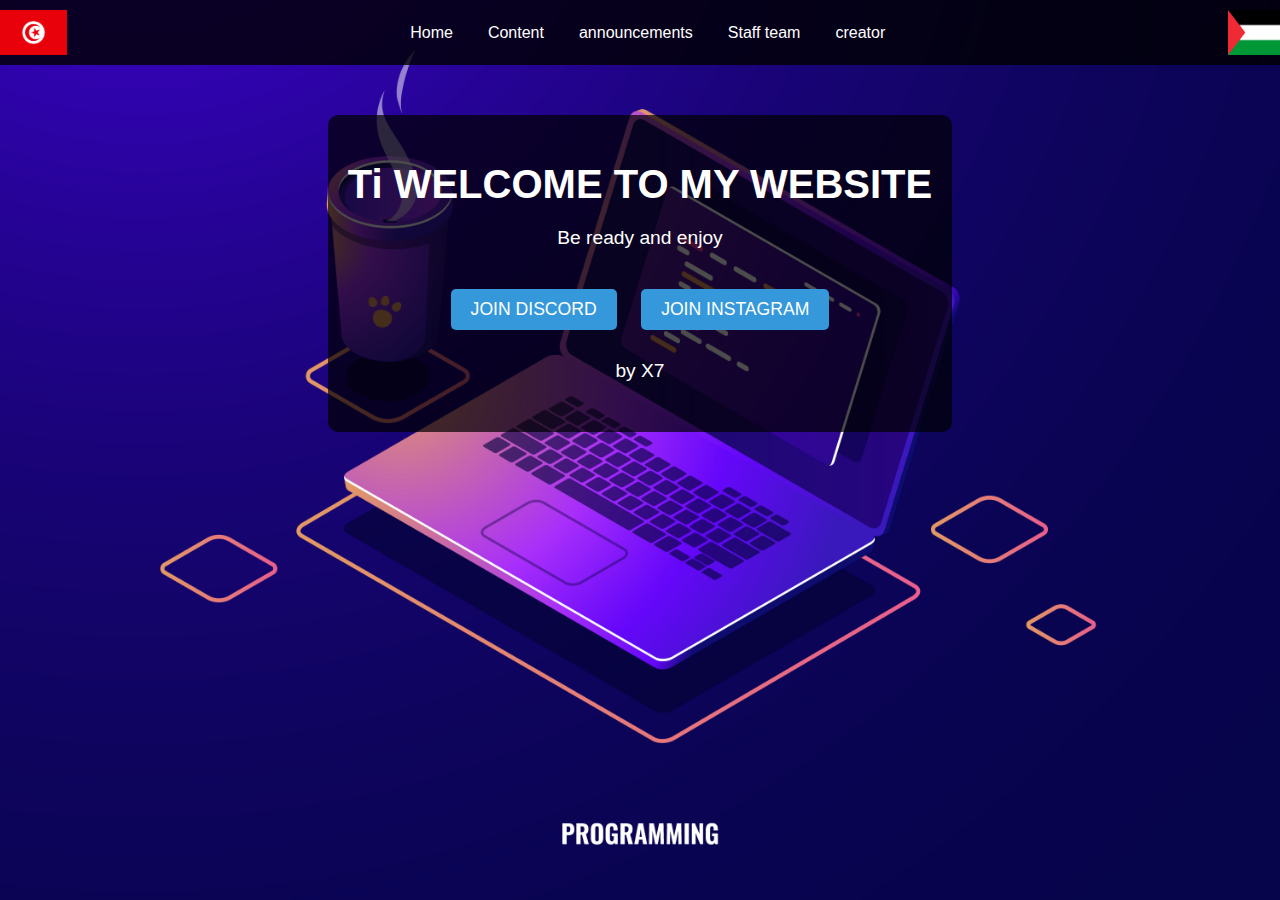
<file: index.html>
﻿<!DOCTYPE html>
<html lang="ar">
<head>
    <meta charset="UTF-8">
    <meta name="viewport" content="width=device-width, initial-scale=1.0">
    <title>★ 𝚡7 | 𝙲𝚘𝚖𝚖𝚞𝚗𝚒𝚝𝚢</title>
    <link rel="stylesheet" href="styles.css">
</head>
<body>
    <header>
        <img src="tunisia.png" alt="علم تونس" height="45">
        <nav>
            <ul>
                <li><a href="index.html">Home</a></li>
                <li><a href="content.html">Content</a></li>
                <li><a href="announcements.html">announcements</a></li>
                <li><a href="admins.html">Staff team</a></li>
                <li><a href="creator.html">creator</a></li>
            </ul>
        </nav>
        <img src="palestine.png" alt="علم فلسطين" height="45" width="52">
    </header>
    <div class="container">
        <h1>Ti WELCOME TO MY WEBSITE</h1>
        <p> Be ready and enjoy</p>
        <div class="buttons">
            <a href="https://discord.gg/rp9PrbmRbD" class="button"و>JOIN DISCORD</a>
            <a href="https://www.instagram.com/amen_labidi/" class="button">JOIN INSTAGRAM</a>
        </div>
        <footer>
            <p>by X7</p>
        </footer>
    </div>
</body>
</html>
</file>
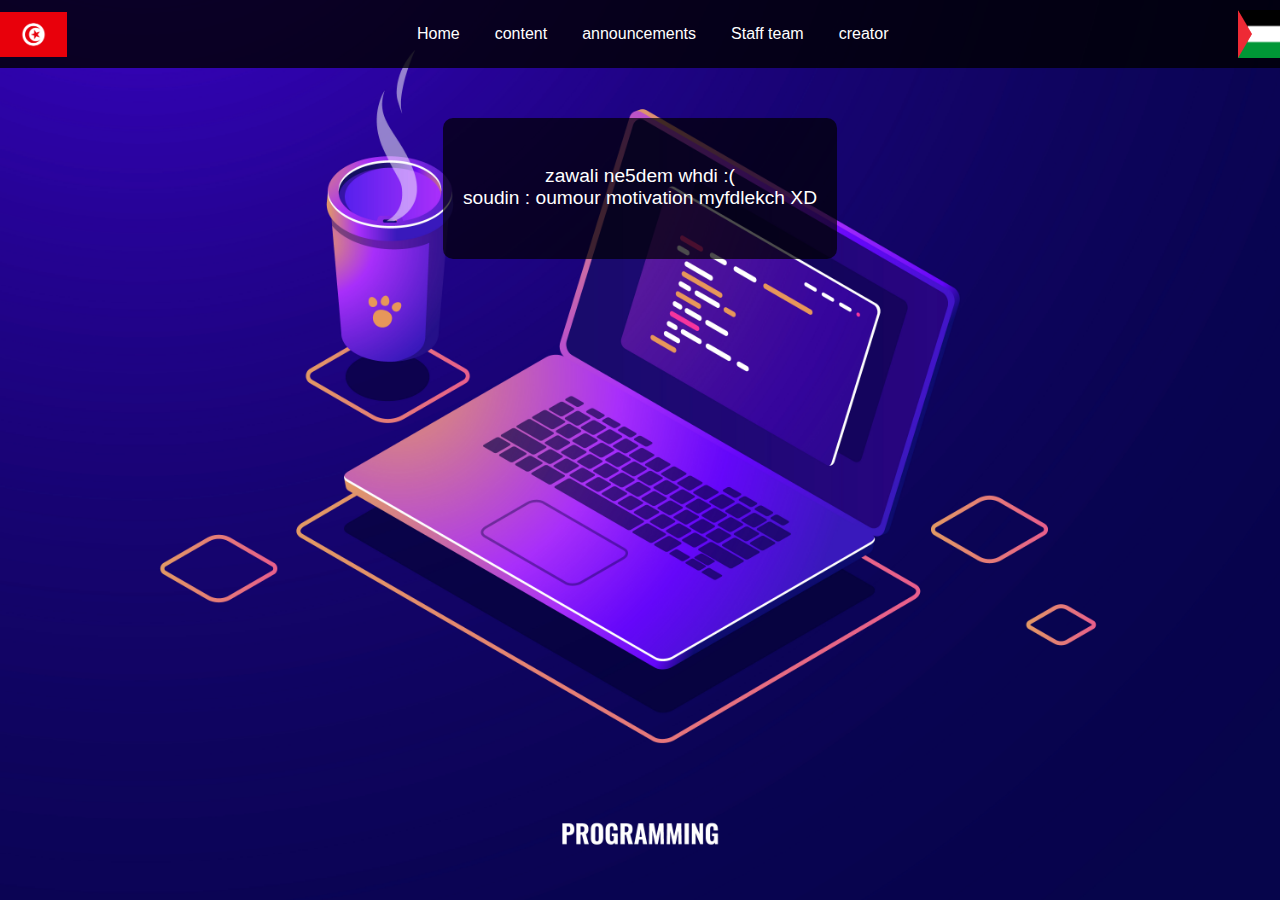
<file: admins.html>
﻿<!DOCTYPE html>
<html lang="ar">
<head>
    <meta charset="UTF-8">
    <meta name="viewport" content="width=device-width, initial-scale=1.0">
    <title>★ 𝚡7 | 𝙲𝚘𝚖𝚖𝚞𝚗𝚒𝚝𝚢</title>
    <link rel="stylesheet" href="styles.css">
</head>
<body>
        <header>
        <img src="tunisia.png" alt="علم تونس" height="45">
        <nav>
            <ul>
                <li><a href="index.html">Home</a></li>
                <li><a href="content.html">content</a></li>
                <li><a href="announcements.html">announcements</a></li>
                <li><a href="admins.html">Staff team</a></li>
                <li><a href="creator.html">creator</a></li>
            </ul>
        </nav>
        <img src="palestine.png" alt="علم فلسطين" height="48" width="42">
    </header>
    <div class="container">
        <h1></h1>
        <p>zawali ne5dem whdi :( <br>
        soudin : oumour motivation myfdlekch XD </p>
    </div>
</body>
</html>
</file>
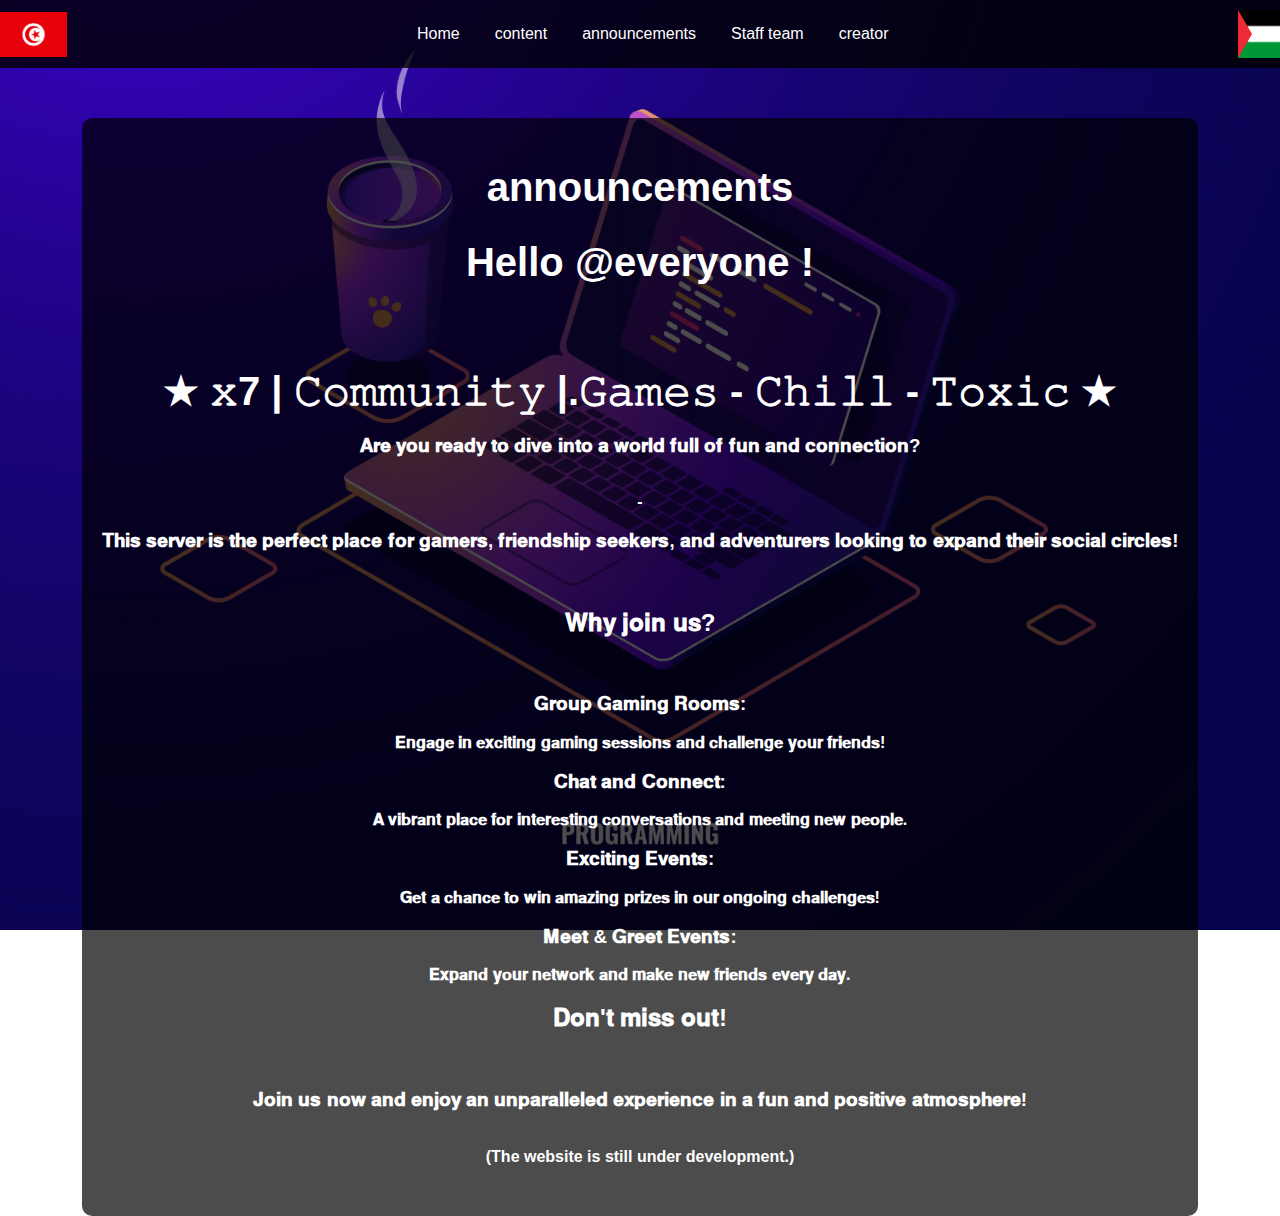
<file: announcements.html>
﻿<!DOCTYPE html>
<html lang="ar">
<head>
    <meta charset="UTF-8">
    <meta name="viewport" content="width=device-width, initial-scale=1.0">
    <title>★ 𝚡7 | 𝙲𝚘𝚖𝚖𝚞𝚗𝚒𝚝𝚢</title>
    <link rel="stylesheet" href="styles.css">
</head>
<body>
    <header>
        <img src="tunisia.png" alt="علم تونس" height="45">
        <nav>
            <ul>
                <li><a href="index.html">Home</a></li>
                <li><a href="content.html">content</a></li>
                <li><a href="announcements.html">announcements</a></li>
                <li><a href="admins.html">Staff team</a></li>
                <li><a href="creator.html">creator</a></li>
            </ul>
        </nav>
        <img src="palestine.png" alt="علم فلسطين" height="48" width="42">
    </header>
    <div class="container">
        <h1>announcements</h1>
        <p><h1><b> Hello @everyone !</h1><br>
<br>
 <h1>★ 𝚡7 | 𝙲𝚘𝚖𝚖𝚞𝚗𝚒𝚝𝚢 |.𝙶𝚊𝚖𝚎𝚜 - 𝙲𝚑𝚒𝚕𝚕 - 𝚃𝚘𝚡𝚒𝚌 ★ </h1>

 <h3>𝐀𝐫𝐞 𝐲𝐨𝐮 𝐫𝐞𝐚𝐝𝐲 𝐭𝐨 𝐝𝐢𝐯𝐞 𝐢𝐧𝐭𝐨 𝐚 𝐰𝐨𝐫𝐥𝐝 𝐟𝐮𝐥𝐥 𝐨𝐟 𝐟𝐮𝐧 𝐚𝐧𝐝 𝐜𝐨𝐧𝐧𝐞𝐜𝐭𝐢𝐨𝐧?</h3><br>                                                                  -
<h3>𝐓𝐡𝐢𝐬 𝐬𝐞𝐫𝐯𝐞𝐫 𝐢𝐬 𝐭𝐡𝐞 𝐩𝐞𝐫𝐟𝐞𝐜𝐭 𝐩𝐥𝐚𝐜𝐞 𝐟𝐨𝐫 𝐠𝐚𝐦𝐞𝐫𝐬, 𝐟𝐫𝐢𝐞𝐧𝐝𝐬𝐡𝐢𝐩 𝐬𝐞𝐞𝐤𝐞𝐫𝐬, 𝐚𝐧𝐝 𝐚𝐝𝐯𝐞𝐧𝐭𝐮𝐫𝐞𝐫𝐬 𝐥𝐨𝐨𝐤𝐢𝐧𝐠 𝐭𝐨 𝐞𝐱𝐩𝐚𝐧𝐝 𝐭𝐡𝐞𝐢𝐫 𝐬𝐨𝐜𝐢𝐚𝐥 𝐜𝐢𝐫𝐜𝐥𝐞𝐬!</h3> <br> 

<h2>𝐖𝐡𝐲 𝐣𝐨𝐢𝐧 𝐮𝐬?</h2><br>  

<h3>𝐆𝐫𝐨𝐮𝐩 𝐆𝐚𝐦𝐢𝐧𝐠 𝐑𝐨𝐨𝐦𝐬:</h3> 𝐄𝐧𝐠𝐚𝐠𝐞 𝐢𝐧 𝐞𝐱𝐜𝐢𝐭𝐢𝐧𝐠 𝐠𝐚𝐦𝐢𝐧𝐠 𝐬𝐞𝐬𝐬𝐢𝐨𝐧𝐬 𝐚𝐧𝐝 𝐜𝐡𝐚𝐥𝐥𝐞𝐧𝐠𝐞 𝐲𝐨𝐮𝐫 𝐟𝐫𝐢𝐞𝐧𝐝𝐬!<br> 
<h3>𝐂𝐡𝐚𝐭 𝐚𝐧𝐝 𝐂𝐨𝐧𝐧𝐞𝐜𝐭:</h3> 𝐀 𝐯𝐢𝐛𝐫𝐚𝐧𝐭 𝐩𝐥𝐚𝐜𝐞 𝐟𝐨𝐫 𝐢𝐧𝐭𝐞𝐫𝐞𝐬𝐭𝐢𝐧𝐠 𝐜𝐨𝐧𝐯𝐞𝐫𝐬𝐚𝐭𝐢𝐨𝐧𝐬 𝐚𝐧𝐝 𝐦𝐞𝐞𝐭𝐢𝐧𝐠 𝐧𝐞𝐰 𝐩𝐞𝐨𝐩𝐥𝐞.<br> 
<h3>𝐄𝐱𝐜𝐢𝐭𝐢𝐧𝐠 𝐄𝐯𝐞𝐧𝐭𝐬:</h3> 𝐆𝐞𝐭 𝐚 𝐜𝐡𝐚𝐧𝐜𝐞 𝐭𝐨 𝐰𝐢𝐧 𝐚𝐦𝐚𝐳𝐢𝐧𝐠 𝐩𝐫𝐢𝐳𝐞𝐬 𝐢𝐧 𝐨𝐮𝐫 𝐨𝐧𝐠𝐨𝐢𝐧𝐠 𝐜𝐡𝐚𝐥𝐥𝐞𝐧𝐠𝐞𝐬!<br>
<h3>𝐌𝐞𝐞𝐭 & 𝐆𝐫𝐞𝐞𝐭 𝐄𝐯𝐞𝐧𝐭𝐬:</h3> 𝐄𝐱𝐩𝐚𝐧𝐝 𝐲𝐨𝐮𝐫 𝐧𝐞𝐭𝐰𝐨𝐫𝐤 𝐚𝐧𝐝 𝐦𝐚𝐤𝐞 𝐧𝐞𝐰 𝐟𝐫𝐢𝐞𝐧𝐝𝐬 𝐞𝐯𝐞𝐫𝐲 𝐝𝐚𝐲. <br>

<h2>𝐃𝐨𝐧'𝐭 𝐦𝐢𝐬𝐬 𝐨𝐮𝐭!</h2><br>
<h3>𝐉𝐨𝐢𝐧 𝐮𝐬 𝐧𝐨𝐰 𝐚𝐧𝐝 𝐞𝐧𝐣𝐨𝐲 𝐚𝐧 𝐮𝐧𝐩𝐚𝐫𝐚𝐥𝐥𝐞𝐥𝐞𝐝 𝐞𝐱𝐩𝐞𝐫𝐢𝐞𝐧𝐜𝐞 𝐢𝐧 𝐚 𝐟𝐮𝐧 𝐚𝐧𝐝 𝐩𝐨𝐬𝐢𝐭𝐢𝐯𝐞 𝐚𝐭𝐦𝐨𝐬𝐩𝐡𝐞𝐫𝐞! </h3><br>
(The website is still under development.)
</p>
    </div>
</body>
</html>
</file>
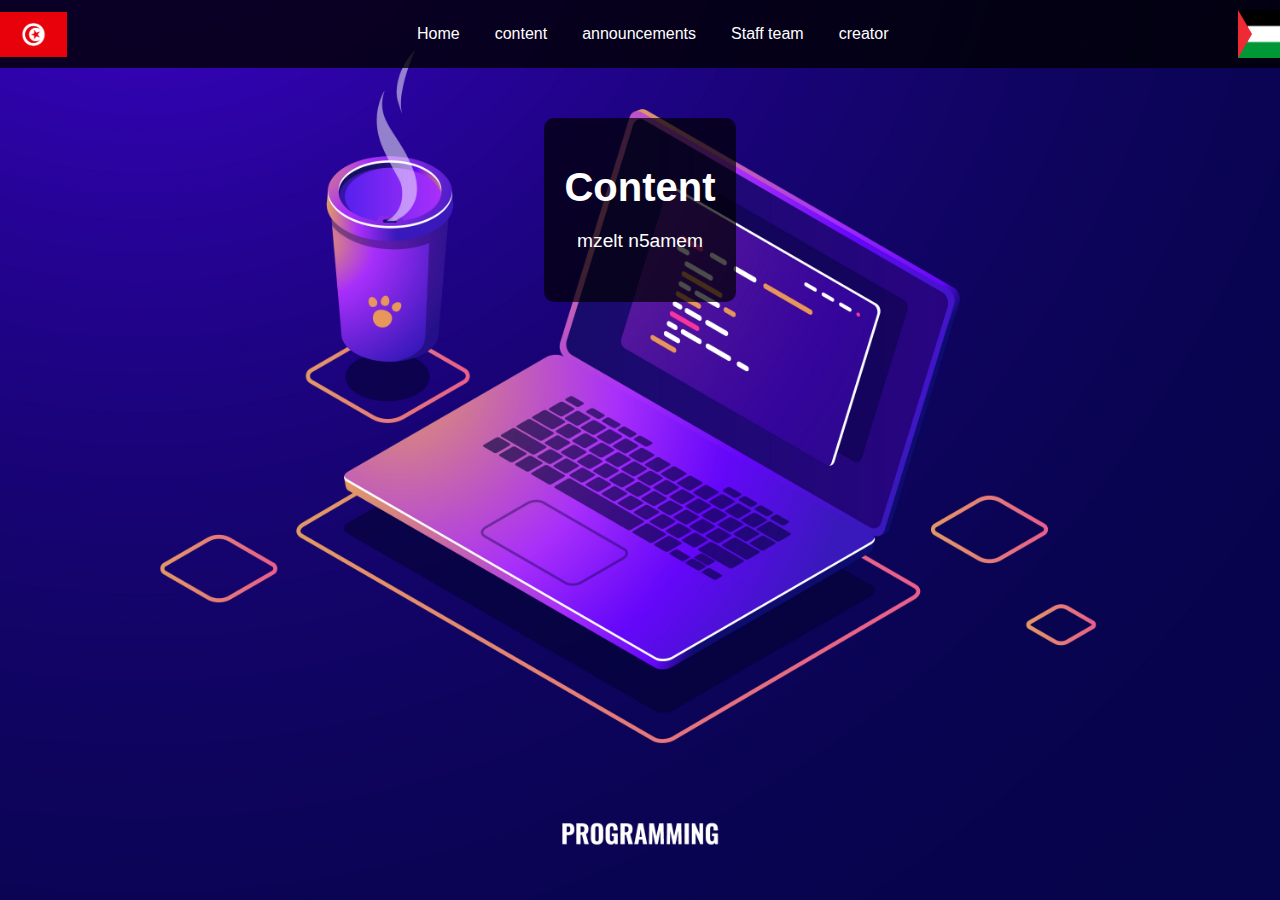
<file: content.html>
﻿<!DOCTYPE html>
<html lang="ar">
<head>
    <meta charset="UTF-8">
    <meta name="viewport" content="width=device-width, initial-scale=1.0">
    <title>★ 𝚡7 | 𝙲𝚘𝚖𝚖𝚞𝚗𝚒𝚝𝚢</title>
    <link rel="stylesheet" href="styles.css">
</head>
<body>
    <header>
        <img src="tunisia.png" alt="علم تونس" height="45">
        <nav>
            <ul>
                <li><a href="index.html">Home</a></li>
                <li><a href="content.html">content</a></li>
                <li><a href="announcements.html">announcements</a></li>
                <li><a href="admins.html">Staff team</a></li>
                <li><a href="creator.html">creator</a></li>
            </ul>
        </nav>
        <img src="palestine.png" alt="علم فلسطين" height="48" width="42">
    </header>
    <div class="container">
        <h1>Content</h1>
        <p>mzelt n5amem</p>
    </div>
</body>
</html>
</file>
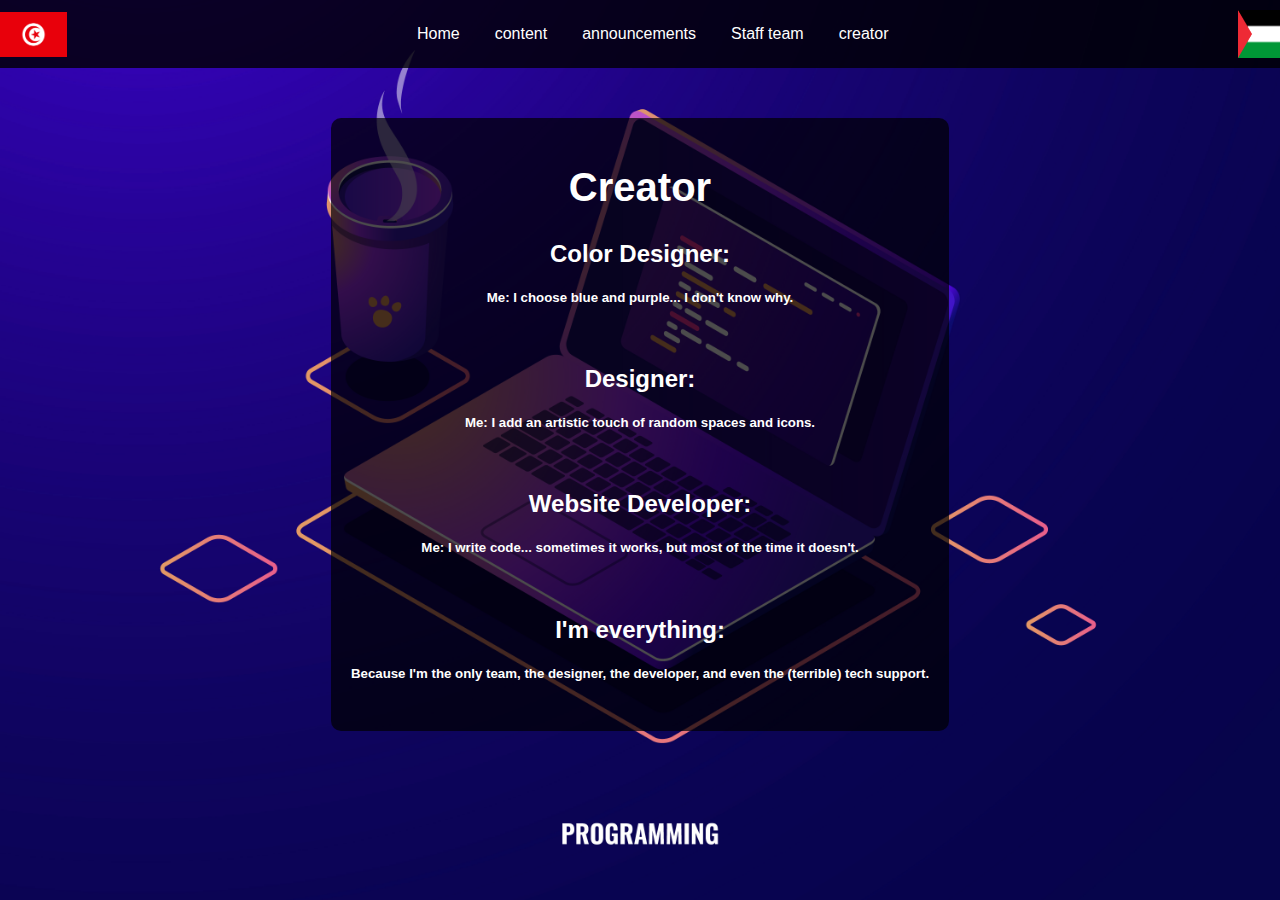
<file: creator.html>
﻿<!DOCTYPE html>
<html lang="ar">
<head>
    <meta charset="UTF-8">
    <meta name="viewport" content="width=device-width, initial-scale=1.0">
    <title>★ 𝚡7 | 𝙲𝚘𝚖𝚖𝚞𝚗𝚒𝚝𝚢</title>
    <link rel="stylesheet" href="styles.css">
</head>
<body>
    <header>
        <img src="tunisia.png" alt="علم تونس" height="45">
        <nav>
            <ul>
                <li><a href="index.html">Home</a></li>
                <li><a href="content.html">content</a></li>
                <li><a href="announcements.html">announcements</a></li>
                <li><a href="admins.html">Staff team</a></li>
                <li><a href="creator.html">creator</a></li>
            </ul>
        </nav>
        <img src="palestine.png" alt="علم فلسطين" height="48" width="42">
    </header>
    <div class="container">
        <h1>Creator</h1>
        <p> <h2>Color Designer:</h2> <h5>Me: I choose blue and purple... I don't know why.</h5><br>
            <h2>Designer:</h2><h5> Me: I add an artistic touch of random spaces and icons.</h5><br>
            <h2>Website Developer:</h2><h5> Me: I write code... sometimes it works, but most of the time it doesn't.</h5><br>
            <h2>I'm everything:</h2><h5> Because I'm the only team, the designer, the developer, and even the (terrible) tech support.</h5></p>
    </div>
</body>
</html>
</file>
<file: styles.css>
body {
    font-family: 'Arial', sans-serif;
    background: url('background.jpg') no-repeat center center fixed;
    background-size: cover;
    display: flex;
    flex-direction: column;
    align-items: center;
    height: 100vh;
    margin: 0;
    color: #fff;
    text-align: center;
}

header {
    display: flex;
    justify-content: space-between;
    align-items: center;
    width: 100%;
    padding: 10px;
    background: rgba(0, 0, 0, 0.8);
}

.flag {
    width: 40px;
    height: auto;
}

nav {
    flex-grow: 1;
    display: flex;
    justify-content: center;
}

nav ul {
    list-style-type: none;
    display: flex;
    gap: 15px;
    margin: 0;
    padding: 0;
}

nav ul li {
    display: inline;
}

/* Desktop Navigation */
nav ul li a {
    color: #fff;
    text-decoration: none;
    padding: 5px 10px;
    border-radius: 5px;
    transition: background 0.7s;
}

/* Desktop: Navigation hover effect */
nav ul li a:hover {
    transition: 1.3s;
    background-color: #3498db;
    border-radius: 15px;
    font-size: 25px;
}

/* Container */
.container {
    background: rgba(0, 0, 0, 0.7);
    padding: 20px;
    border-radius: 10px;
    margin-top: 50px;
}

/* Header */
h1 {
    font-size: 2.5em;
    margin-bottom: 20px;
}

p {
    font-size: 1.2em;
    margin-bottom: 30px;
}

/* Buttons */
.buttons .button {
    display: inline-block;
    padding: 10px 20px;
    margin: 10px;
    background: #3498db;
    color: #fff;
    text-decoration: none;
    border-radius: 5px;
    transition: background 0.3s;
    font-size: 1.1em;
}

/* Button hover for desktop */
.buttons .button:hover {
    transition: 2s;
    background-color: blueviolet;
    border-radius: 20px;
    font-size: 30px;
}

/* Footer */
footer {
    margin-top: 20px;
    font-size: 1em;
}

/* Media Queries for Mobile */
@media screen and (max-width: 767px) {
    body {
        flex-direction: column;
        padding: 10px;
    }

    nav ul {
        flex-direction: column;
        gap: 10px;
    }

    nav ul li a {
        padding: 10px 15px;
    }

    .container {
        padding: 15px;
    }

    h1 {
        font-size: 2em;
    }

    p {
        font-size: 1em;
    }

    .buttons .button {
        padding: 12px 18px;
        font-size: 1em;
    }
}
</file>
